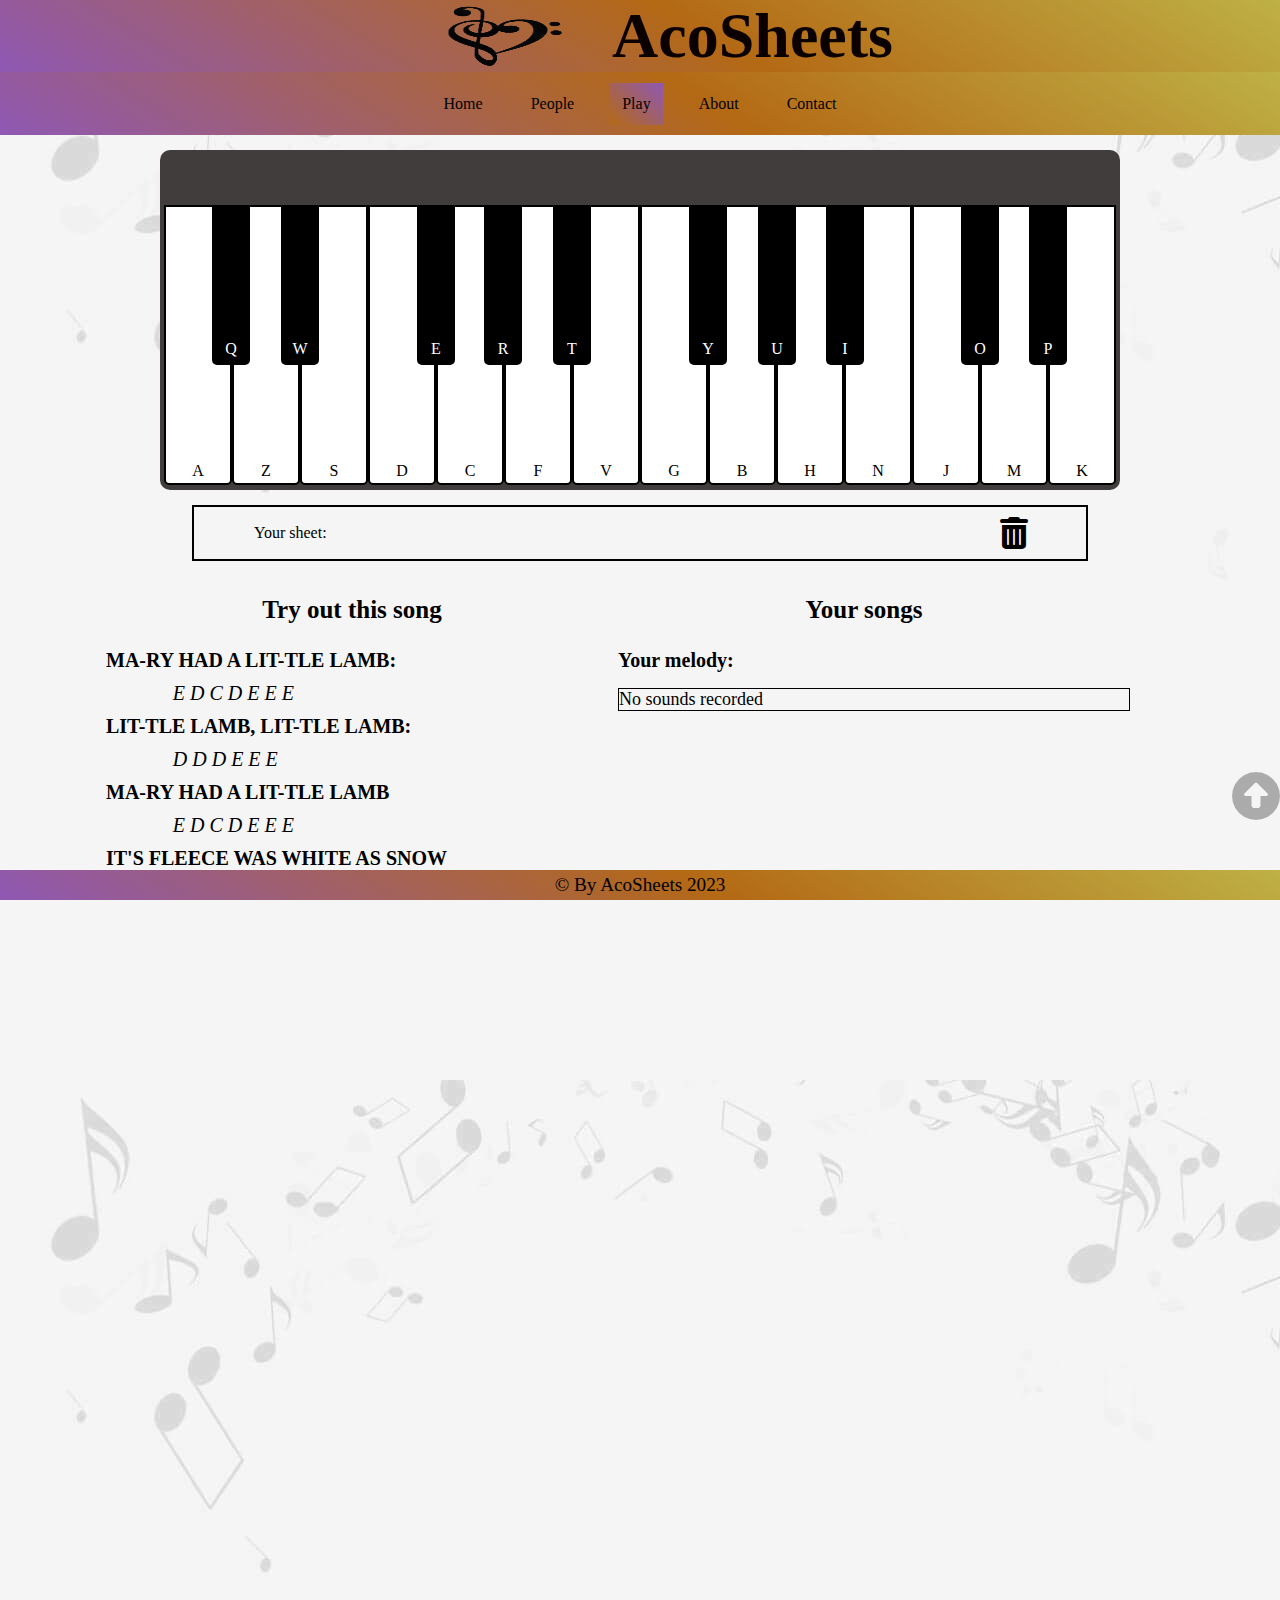
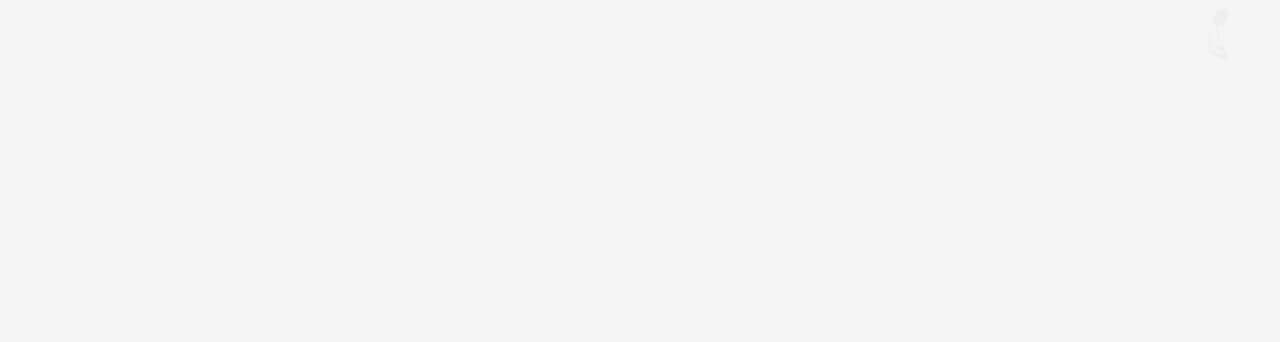
<file: project/playOnline.html>
<!DOCTYPE html>
<html lang="en">
<head>
    <meta charset="UTF-8">
    <meta http-equiv="X-UA-Compatible" content="IE=edge">
    <meta name="viewport" content="width=device-width, initial-scale=1.0">
    <title>Document</title>
    <link rel="stylesheet" href="https://cdnjs.cloudflare.com/ajax/libs/font-awesome/4.7.0/css/font-awesome.min.css">
    <link rel="stylesheet" href="https://cdnjs.cloudflare.com/ajax/libs/font-awesome/6.2.1/css/all.min.css">
    <link rel="stylesheet" href="playpiano.css">
    <link rel="stylesheet" href="style.css">
 
  
</head>

<body>  
<header id="header">
    <img  id="title-img" src="trefle.png" alt="picture">
    <h1>AcoSheets</h1>

</header>

<main id="main">
        <a href="index.html">Home</a>
        <a href="people.html">People</a>
        <a class = "active" href="playOnline.html">Play</a>
        <a href="aboutus.html">About</a>
        <a href="contact.html">Contact</a>
        
</main>


<div id="piano">

    <div class="keys">
        <div class="black-keys">
            <div class="black-key" id="key1"><span>Q</span></div>
            <div class="black-key" id="key2"><span>W</span></div>
            <div class="black-key" id="key3"><span>E</span></div>
            <div class="black-key" id="key4"><span>R</span></div>
            <div class="black-key" id="key5"><span>T</span></div>
            <div class="black-key" id="key6"><span>Y</span></div>
            <div class="black-key" id="key7"><span>U</span></div>
            <div class="black-key" id="key8"><span>I</span></div>
            <div class="black-key" id="key9"><span>O</span></div>
            <div class="black-key" id="key10"><span>P</span></div>
        </div>

        <div class="white-keys">
            <div class="white-key" id="key11"><span>A</span></div>
            <div class="white-key" id="key12"><span>Z</span></div>
            <div class="white-key" id="key13"><span>S</span></div>
            <div class="white-key" id="key14"><span>D</span></div>
            <div class="white-key" id="key15"><span>C</span></div>
            <div class="white-key" id="key16"><span>F</span></div>
            <div class="white-key" id="key17"><span>V</span></div>
            <div class="white-key" id="key18"><span>G</span></div>
            <div class="white-key" id="key19"><span>B</span></div>
            <div class="white-key" id="key20"><span>H</span></div>
            <div class="white-key" id="key21"><span>N</span></div>
            <div class="white-key" id="key22"><span>J</span></div>
            <div class="white-key" id="key23"><span>M</span></div>
            <div class="white-key" id="key24"><span>K</span></div>
        </div>
    </div>

</div>

<div id="aa"> 
    <div id="sheet"><i class='fas fa-microphone-alt'></i> Your Sheet </div>
    <div>
         <i id= "btn" class="fa fa-caret-square-o-down"></i>
        <i id= "btn1" class="fas fa-trash-alt"></i>
    </div>
       
        
   </div>



<div id="exemples">
    <div id="sheet-exemple"></div>
    
   
    <div id="create-exemple">
        
        <div id="songs"></div>
        
    </div>

</div>

<i class='fas fa-arrow-alt-circle-up' id="arrow"></i>

<footer>
    <p> &#169; By AcoSheets  2023</p>

</footer>
<script src="https://cdnjs.cloudflare.com/ajax/libs/jquery/3.2.1/jquery.min.js"></script>
    <script src="playPiano.js"></script>
    <script src="script.js"></script>
</body>
</html>
</file>
<file: project/playpiano.css>
*{
    margin: 0;
    padding: 0;
    box-sizing: border-box;
    
    
}
#piano {
    height: 340px;
    width: 75vw;
    padding: 50px 30px 0 30px;
    background-color: rgb(65, 61, 61);
    border-radius: 10px;
    display: flex;
    justify-content: center;
    text-align: center;
    align-items: center;
    margin: 15px;
    margin:0 auto; 
    margin-top: 150px;
    
   
}

.keys {
    position: relative;

}

.white-keys {
    display: flex;
}

.black-keys {
    position: relative;
    display: flex;
}

.white-key {
    width: 68px;
    height: 280px;
    background-color: #fff;
    border-radius: 0 0 5px 5px;
    border: 2px solid black;
    box-sizing: border-box;
}

.black-key {
    width: 38px;
    height: 160px;
    border-radius: 0 0 5px 5px;
    box-sizing: border-box;
    position: absolute;
    background-color: #000;
    color:white
}

.black-key:nth-child(1) {
    left: 48px;
}

.black-key:nth-child(2) {
    left: 117px;
}

.black-key:nth-child(3) {
    left: 253px;
}

.black-key:nth-child(4) {
    left: 320px;
}

.black-key:nth-child(5) {
    left: 389px;
}

.black-key:nth-child(6) {
    left: 525px;
}

.black-key:nth-child(7) {
    left: 594px;
}

.black-key:nth-child(8) {
    left: 662px;
}

.black-key:nth-child(9) {
    left: 797px;
}

.black-key:nth-child(10) {
    left: 865px;
}
.black-key:active{
    background-color: lightgray;
}

.white-key:active{
    background-color: lightgray;
}


 #sheet{
    
    margin-left: 50px;
    word-wrap: break-word;
} 

#aa{
 
    display: flex;
    justify-content:space-between;
    text-align: center;
    align-items: center;
    border: 2px solid black; 
    width: 70vw;
     margin: 15px; 
     margin-left: 15vw;
    padding: 10px;
   
}

#aa i{
    font-size: 2rem;
    margin-right: 3rem;
    
}
.black-keys div span {
    color:white;
    margin-top: 135px;
    display: flex;
    justify-content: center;
}

.white-keys div span {
 
    margin-top: 255px;
    display: flex;
    justify-content: center;
}

#exemples{
    width: 85vw;
    height: max-content;
    display: flex;
    margin: 0 auto;
    margin-bottom: 1rem;
}

#sheet-exemple{
    width: 40vw;
    height: 150vh;
    
} 

#create-exemple{
    width: 40vw;
    height: 150vh;
    position: relative;
}

.nodeh4 {
    display: flex;
    justify-content: center;
    text-align: center;  
    align-items: center;  
    padding: 10px;
    margin: 10px;
    font-size: 25px;
}

.pnode{
   margin:5px;
   padding: 5px;
   font-weight: bold;
   font-size: 20px;
}

.txtnode{
    margin-left: 6vw;
    font-size: 20px;
    font-style: italic;

}

#songs{
    margin-top: 20%;
    position: absolute;
    
}

 #songs p{
     border: 1px solid black;
    margin: 10px; 
    font-size: 18px;
    width: 40vw;
    height: auto;
    word-wrap: break-word;
} 



#songs p button{
     padding: 5px 5px;
    margin: 5px 5px; 
    right: 0; 
}

#arrow{
    position: fixed;
    bottom: 0;
    right: 0;
    font-size: 3rem;
    z-index: 5;
    margin-bottom: 5rem;
    opacity: 0.3;
  }
</file>
<file: project/style.css>
*{
    padding: 0;
    margin:0;
    box-sizing: border-box;
}

body{
    position: relative;
    background-image: url('home.jpg');

}

header{
    width: 100vw;
    height: 8vh;
    background: linear-gradient(32deg, rgba(143,88,180,1) 0%, rgba(180,105,20,1) 55%, rgba(190,177,70,1) 100%);
    display: flex;
    justify-content: center;
    text-align: center;
    align-items: center;
    z-index: 1;
    position:fixed ;
    top:0;
} 

h1{
    display: flex;
    justify-content: center;
    text-align: center;
    align-items: center;
    color: rgb(10, 0, 0);
    font-size: 4em;
}

#title-img{
    width: 25vh;
    height: 90%;
}

#main{
    width: 100vw;
    height: 7vh;
    display:flex;
    justify-content: center;
    text-align: center;
    align-items: center;
    background: linear-gradient(32deg, rgba(143,88,180,1) 0%, rgba(180,105,20,1) 55%, rgba(190,177,70,1) 100%);
    position:fixed ;
    z-index: 6;
    margin-top: 8vh;
    top:0;
   
  
}

#main a{
    text-decoration: none;
    margin: 12px;
    padding: 12px; 
    color: black;
   
}

#main a.active{
    background: linear-gradient(225deg, rgba(143,88,180,1) 0%, rgba(180,105,20,1) 100%, rgba(190,177,70,1) 100%);

    box-shadow: 1px solid black;

}

footer{
    width: 100%;
    height: 30px;
    background: linear-gradient(32deg, rgba(143,88,180,1) 0%, rgba(180,105,20,1) 55%, rgba(190,177,70,1) 100%);
    bottom: 0;
    display: flex;
    position: fixed; 
    justify-content: center;
    text-align: center;
    align-items: center;
    font-size: 1.2rem;
    font-family: 'Brush Script MT', cursive;
    
}
</file>
